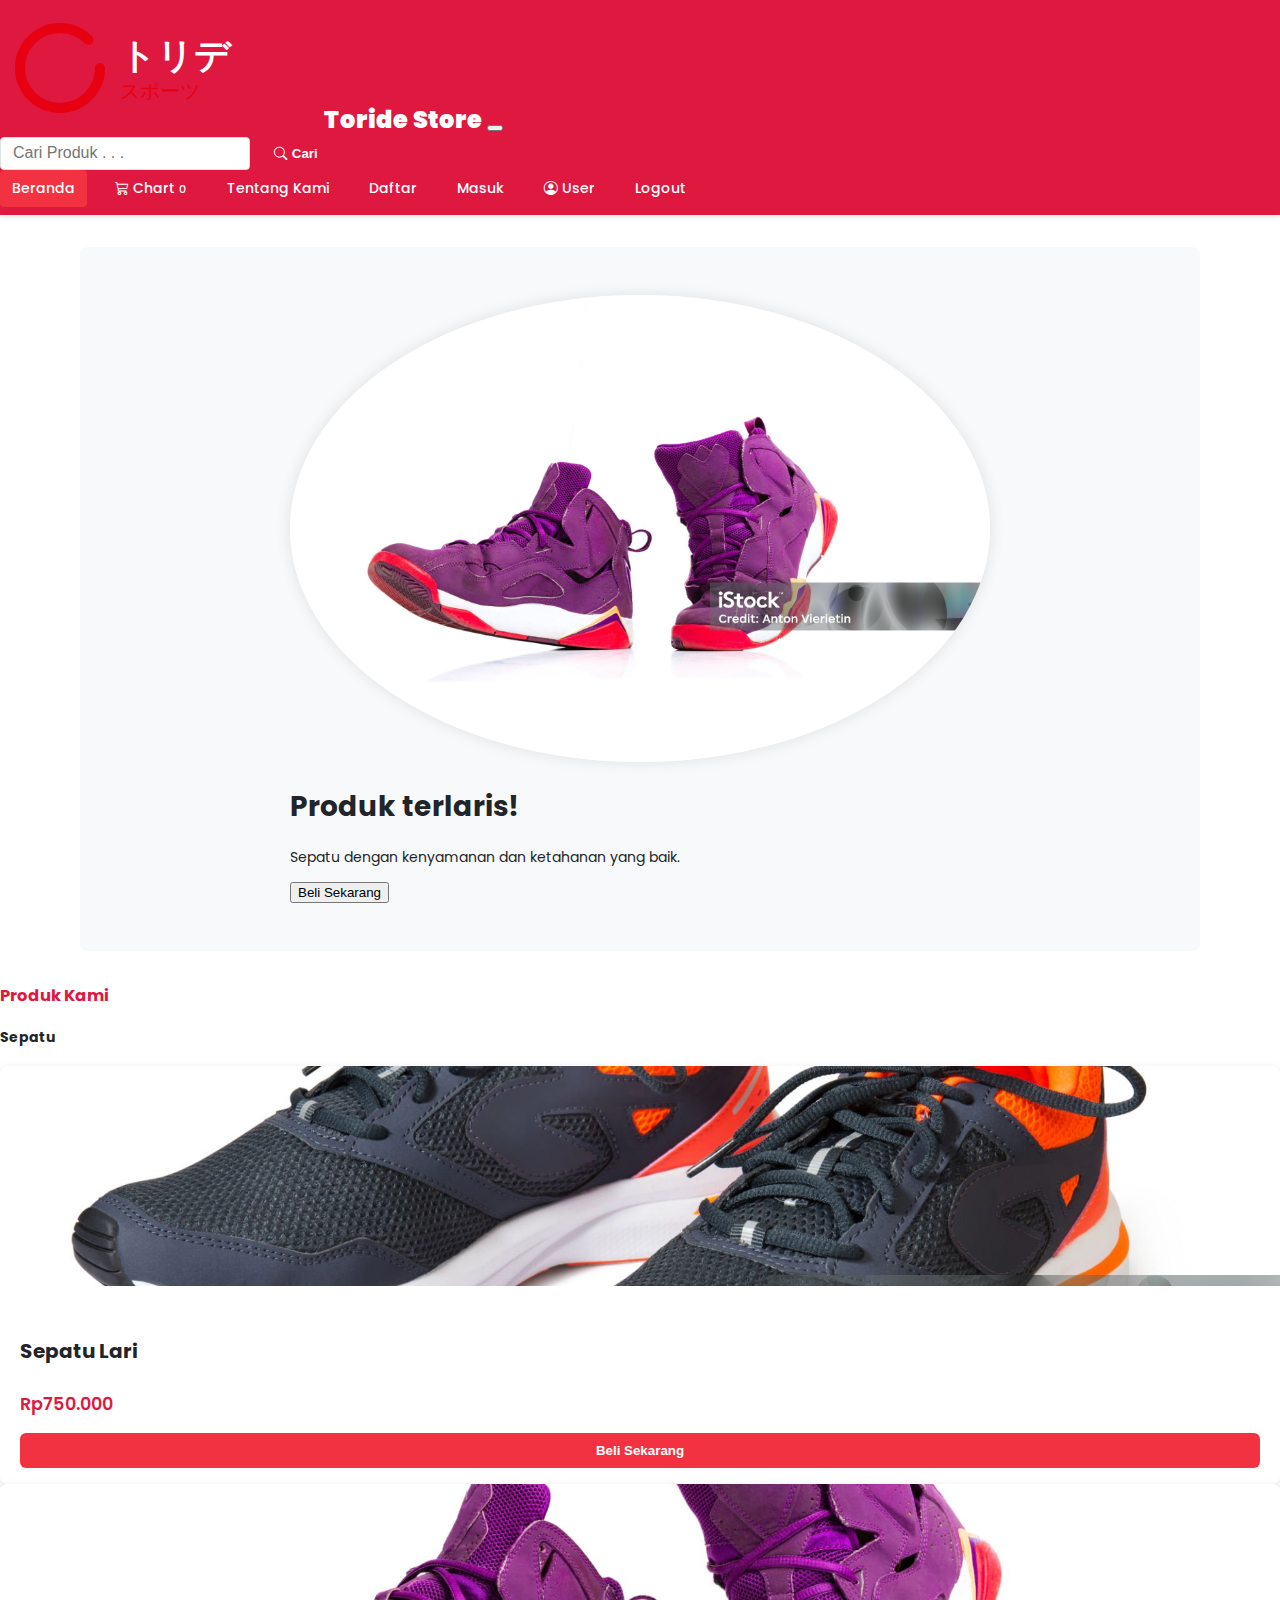
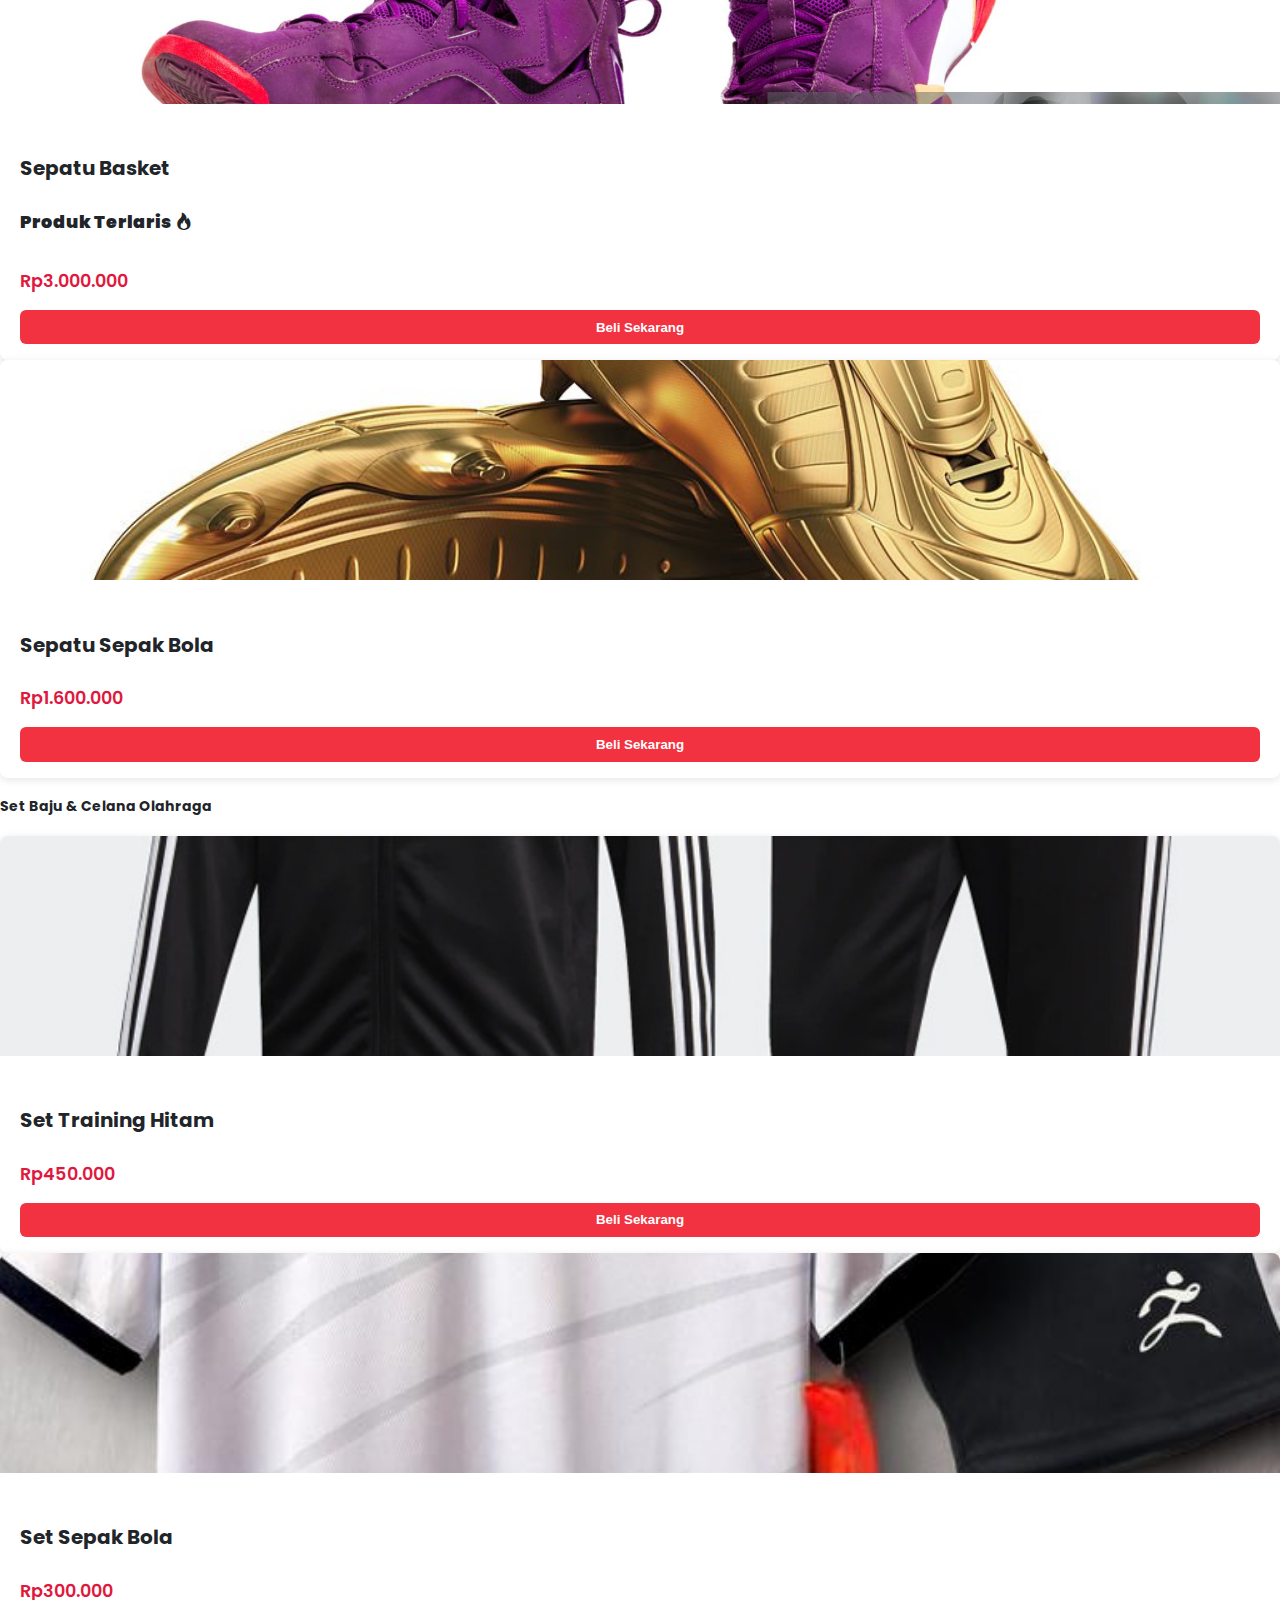
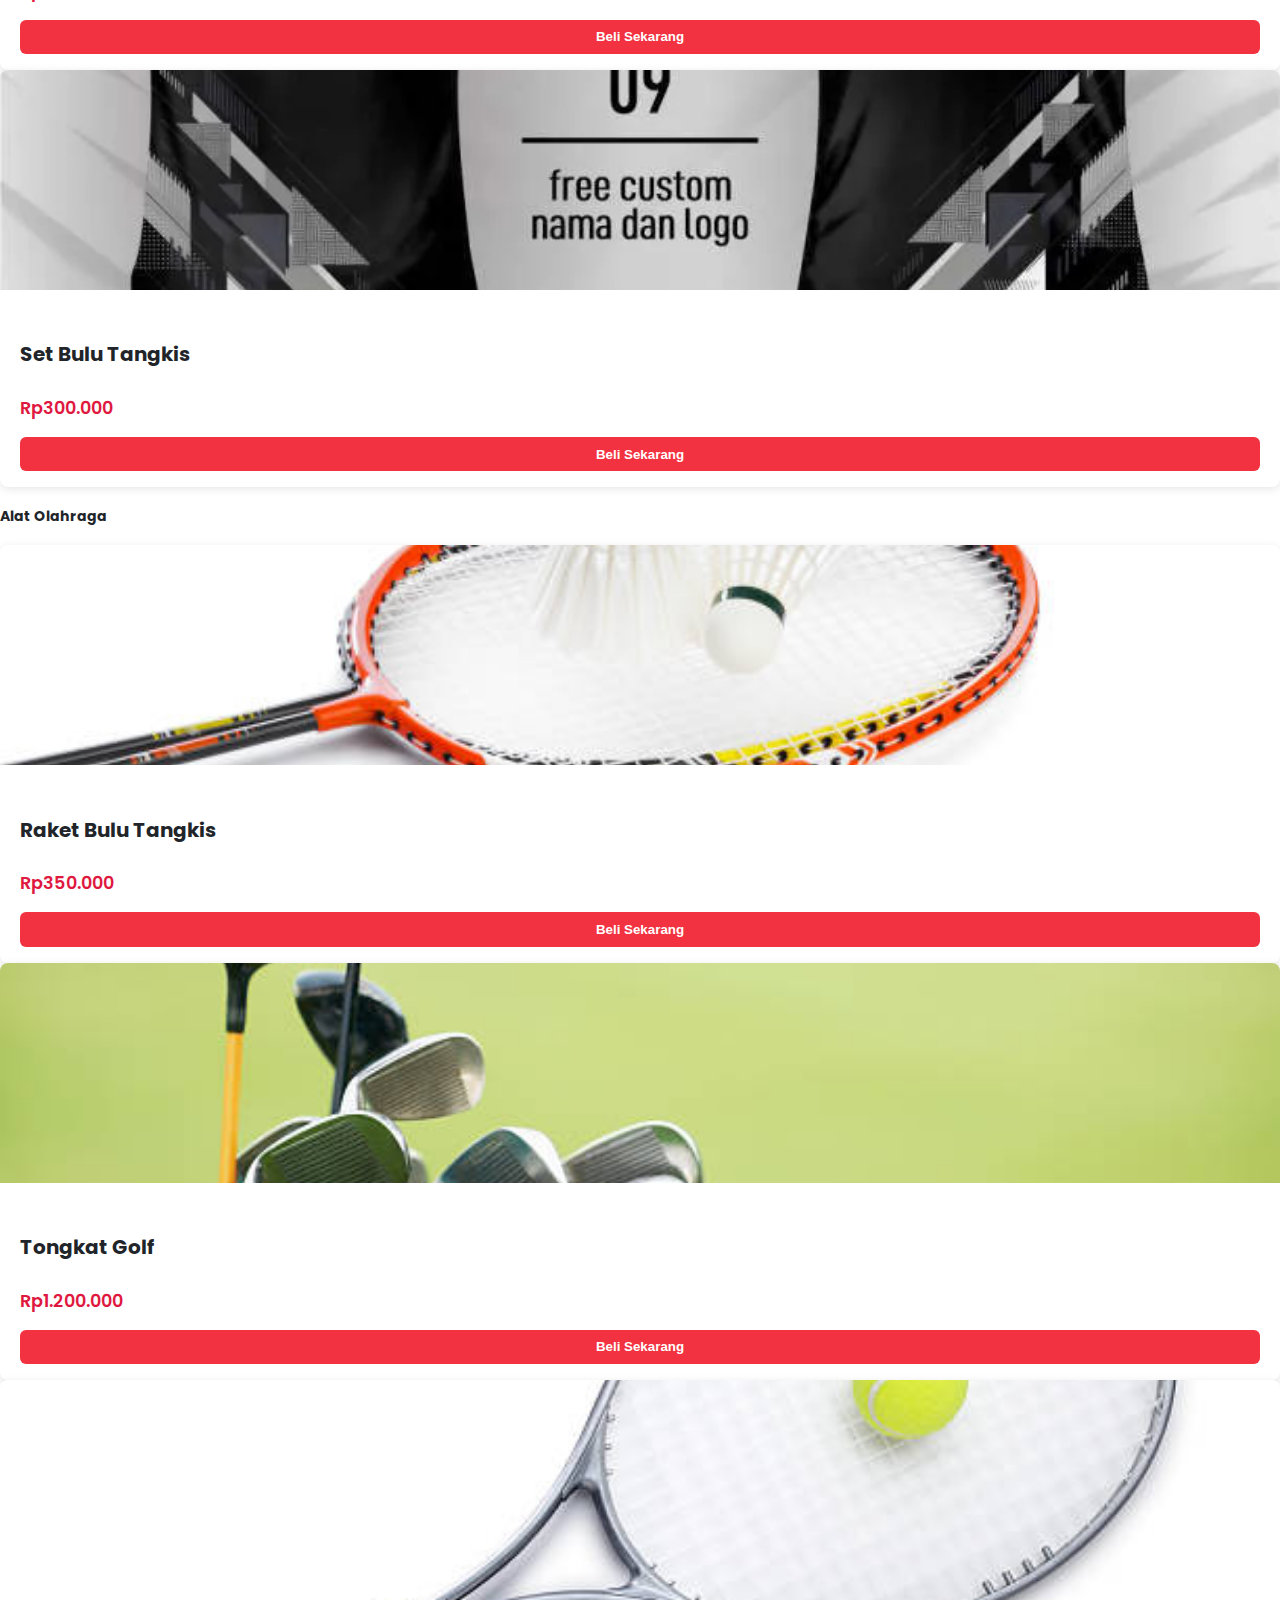
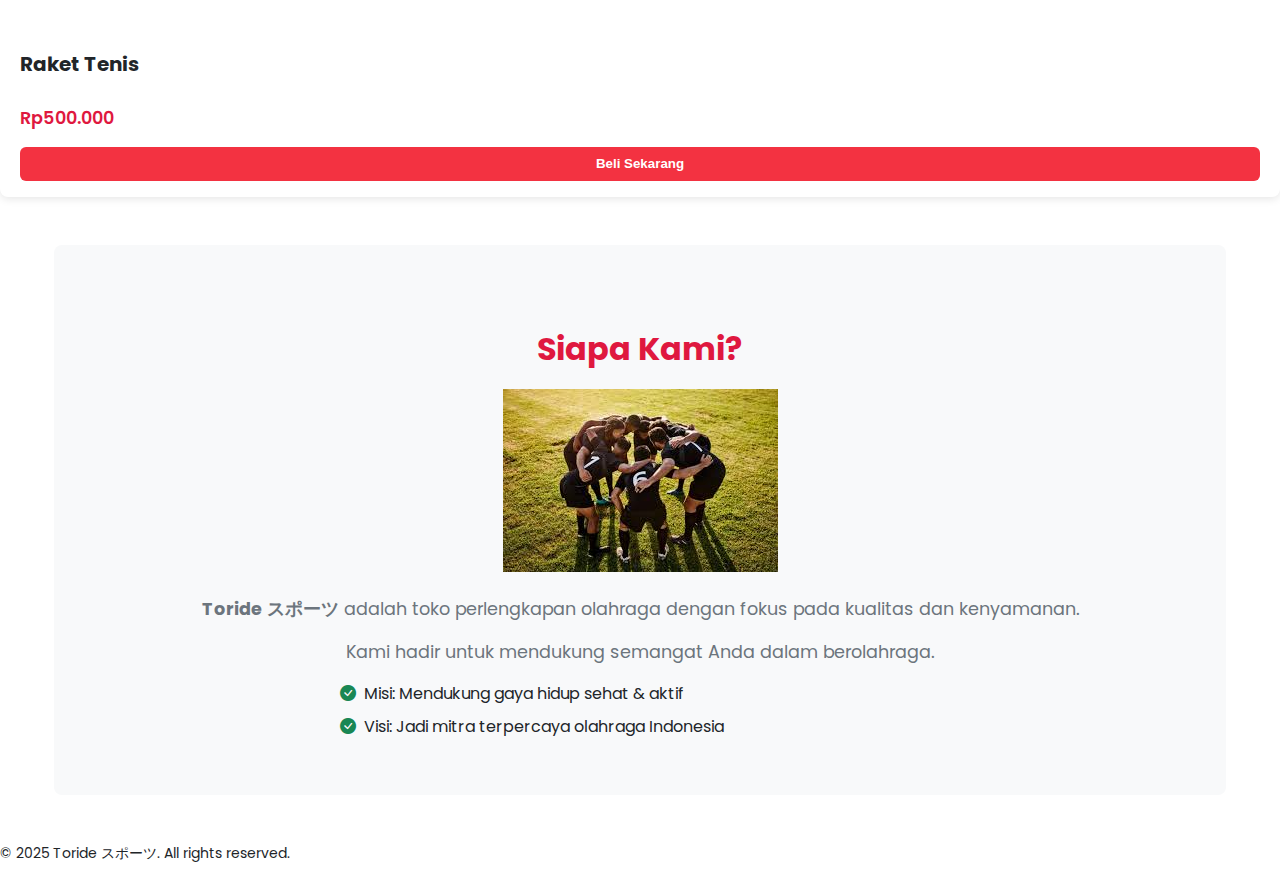
<file: index.html>
<!DOCTYPE html>
<html lang="en">
  <head>
    <meta charset="utf-8" />
    <meta name="viewport" content="width=device-width, initial-scale=1" />
    <title>Toride スポーツ</title>
    <link
      href="https://cdn.jsdelivr.net/npm/bootstrap@5.2.3/dist/css/bootstrap.min.css"
      rel="stylesheet"
      integrity="sha384-rbsA2VBKQhggwzxH7pPCaAqO46MgnOM80zW1RWuH61DGLwZJEdK2Kadq2F9CUG65"
      crossorigin="anonymous"
    />
    <link rel="stylesheet" href="./css/style.css" />
    <link
      rel="stylesheet"
      href="https://cdn.jsdelivr.net/npm/bootstrap-icons@1.10.5/font/bootstrap-icons.css"
    />
  </head>
  <body>
    <!-- Navbar -->
    <nav
      class="navbar navbar-expand-lg navbar-dark bg-dark shadow-sm text-end"
      id="bg-navbar"
    >
      <div class="container">
        <svg
          width="320"
          height="120"
          viewBox="0 0 320 120"
          xmlns="http://www.w3.org/2000/svg"
        >
          <circle cx="60" cy="60" r="40" class="circle" />
          <text x="120" y="60" class="toride">トリデ</text>
          <text x="120" y="90" class="supotsu">スポーツ</text>
        </svg>

        <a class="navbar-brand" href="#"><strong>Toride Store</strong></a>
        <button
          class="navbar-toggler"
          type="button"
          data-bs-toggle="collapse"
          data-bs-target="#navbarNav"
          aria-controls="navbarNav"
          aria-expanded="false"
          aria-label="Toggle navigation"
        >
          <span class="navbar-toggler-icon"></span>
        </button>
        <div class="collapse navbar-collapse" id="navbarNav">
          <form class="search-form" onsubmit="return false;">
            <input
              id="searchInput"
              class="form-control me-1"
              type="search"
              placeholder="Cari Produk . . ."
            />
            <button type="submit" class="btn btn-dark">
              <i class="bi bi-search"></i> Cari
            </button>
          </form>
          <ul class="navbar-nav ms-auto" id="authNav">
            <li class="nav-item">
              <a class="nav-link active" aria-current="page" href="#"
                >Beranda</a
              >
            </li>
            <li class="nav-item d-none" id="nav-chart">
              <a class="nav-link position-relative" href="cart.html">
                <i class="bi bi-cart3"></i> Chart
                <span
                  class="position-absolute top-0 start-100 translate-middle badge rounded-pill bg-danger"
                  id="cartCountBadge"
                  style="font-size: 0.7rem"
                >
                  0
                </span>
              </a>
            </li>
            <li class="nav-item">
              <a class="nav-link" href="#tentang-kami">Tentang Kami</a>
            </li>
            <li class="nav-item" id="nav-daftar">
              <a class="nav-link" href="register.html">Daftar</a>
            </li>
            <li class="nav-item" id="nav-masuk">
              <a class="nav-link" href="login.html">Masuk</a>
            </li>
            <li class="nav-item d-none" id="nav-user">
              <a class="nav-link" href="editprofile.html">
                <i class="bi bi-person-circle me-1"></i>
                <span id="userFullname">User</span>
              </a>
            </li>
            <li class="nav-item d-none" id="nav-logout">
              <a class="nav-link text-light" href="#" id="logoutBtn">Logout</a>
            </li>
          </ul>
        </div>
      </div>
    </nav>
    <!-- Akhir Navbar -->

    <!-- Hero Section -->
    <section class="jumbotron rounded-5 bg-light">
      <div
        class="container d-flex align-items-center justify-content-between flex-wrap py-5"
      >
        <img
          src="./img/Sepatu basket-1411635454-2048x2048.jpg"
          alt="Sepatu basket"
          width="700"
          class="img-fluid mb-3 mb-md-0 rounded-circle img-thumbnail"
        />
        <div class="text-md-start text-center">
          <h1 class="display-4">Produk terlaris!</h1>
          <p class="lead">Sepatu dengan kenyamanan dan ketahanan yang baik.</p>
          <button
            class="btn btn-danger btn-beli"
            data-nama="Sepatu Basket"
            data-harga="3000000"
          >
            Beli Sekarang
          </button>
        </div>
      </div>
    </section>
    <!-- Akhir Hero Section -->

    <!-- Awal Kategori & Produk -->
    <section id="kategori-produk" class="py-5">
      <div class="container">
        <h3 class="text-center fw-bold mb-5 text-sport section-heading">
          Produk Kami
        </h3>

        <!-- Kategori 1: Sepatu -->
        <div class="mb-5">
          <h4 class="fw-semibold text-uppercase text-primary mb-4">Sepatu</h4>
          <div id="section-sepatu" class="row g-4 align-items-stretch gap-4">
            <!-- Sepatu Lari -->
            <div class="col card border-0 w-30">
              <img
                src="./img/Sepatu lari-864481836-2048x2048.jpg"
                class="card-img-top"
                alt="Sepatu Lari"
              />
              <div class="card-body">
                <h5 class="card-title">Sepatu Lari</h5>
                <p class="text-sport fw-bold">Rp750.000</p>
                <button
                  class="btn btn-dark btn-beli"
                  data-nama="Sepatu Lari"
                  data-harga="750000"
                >
                  Beli Sekarang
                </button>
              </div>
            </div>

            <!-- Sepatu Basket -->
            <div class="col card border-0 w-30">
              <img
                src="./img/Sepatu basket-1411635454-2048x2048.jpg"
                class="card-img-top"
                alt="Sepatu Basket"
              />
              <div class="card-body">
                <h5 class="card-title">Sepatu Basket</h5>
                <p>
                  <strong>Produk Terlaris</strong> <i class="bi bi-fire"></i>
                </p>
                <p class="text-sport fw-bold">Rp3.000.000</p>
                <button
                  class="btn btn-danger btn-beli"
                  data-nama="Sepatu Basket"
                  data-harga="3000000"
                >
                  Beli Sekarang
                </button>
              </div>
            </div>

            <!-- Sepatu Sepak Bola -->
            <div class="col card border-0 w-30">
              <img
                src="./img/Sepatu sepak bola-182780951-1024x1024.jpg"
                class="card-img-top"
                alt="Sepatu Sepak Bola"
              />
              <div class="card-body">
                <h5 class="card-title">Sepatu Sepak Bola</h5>
                <p class="text-sport fw-bold">Rp1.600.000</p>
                <button
                  class="btn btn-dark btn-beli"
                  data-nama="Sepatu Sepak Bola"
                  data-harga="1600000"
                >
                  Beli Sekarang
                </button>
              </div>
            </div>
          </div>
        </div>

        <!-- Kategori 2: Set Baju & Celana -->
        <div class="mb-5">
          <h4 class="fw-semibold text-uppercase text-primary mb-4">
            Set Baju & Celana Olahraga
          </h4>
          <div id="section-sepatu" class="row g-4 align-items-stretch gap-4">
            <!-- Set Training Hitam -->
            <div class="col card border-0 w-30">
              <img
                src="./img/Set training hitam.jpg"
                class="card-img-top w-100 h-100"
                alt="Set Baju Training 1"
              />
              <div class="card-body">
                <h5 class="card-title">Set Training Hitam</h5>
                <p class="text-sport fw-bold">Rp450.000</p>
                <button
                  class="btn btn-dark btn-beli"
                  data-nama="Set Training Hitam"
                  data-harga="450000"
                >
                  Beli Sekarang
                </button>
              </div>
            </div>

            <!-- Set Baju Bola -->
            <div class="col card border-0 w-30">
              <img
                src="./img/Set baju bola.jpg"
                class="card-img-top w-100 h-100"
                alt="Sepatu Basket"
              />
              <div class="card-body">
                <h5 class="card-title">Set Sepak Bola</h5>
                <p class="text-sport fw-bold">Rp300.000</p>
                <button
                  class="btn btn-dark btn-beli"
                  data-nama="Set Sepak Bola"
                  data-harga="300000"
                >
                  Beli Sekarang
                </button>
              </div>
            </div>

            <!-- Set Bulu Tangkis -->
            <div class="col card border-0 w-30">
              <img
                src="./img/Set baju bulu tangkis.webp"
                class="card-img-top img-fluid h-100 w-100"
                alt="Sepatu Sepak Bola"
              />
              <div class="card-body">
                <h5 class="card-title">Set Bulu Tangkis</h5>
                <p class="text-sport fw-bold">Rp300.000</p>
                <button
                  class="btn btn-dark btn-beli"
                  data-nama="Set Bulu Tangkis"
                  data-harga="300000"
                >
                  Beli Sekarang
                </button>
              </div>
            </div>
          </div>
        </div>

        <!-- Kategori 3: Alat Olahraga -->
        <div>
          <h4 class="fw-semibold text-uppercase text-primary mb-4">
            Alat Olahraga
          </h4>
          <div class="row g-4">
            <!-- Raket Bulu Tangkis -->
            <div class="col-md-4">
              <div class="card h-100 border-0">
                <img
                  src="./img/Raket bulu tangkis.jpg"
                  class="card-img-top"
                  alt="Raket Bulu Tangkis"
                />
                <div class="card-body">
                  <h5 class="card-title">Raket Bulu Tangkis</h5>
                  <p class="text-sport fw-bold">Rp350.000</p>
                  <button
                    class="btn btn-dark btn-beli"
                    data-nama="Raket Bulu Tangkis"
                    data-harga="350000"
                  >
                    Beli Sekarang
                  </button>
                </div>
              </div>
            </div>

            <!-- Tongkat Golf -->
            <div class="col-md-4">
              <div class="card h-100 border-0">
                <img
                  src="./img/Tongkat golf.jpg"
                  class="card-img-top"
                  alt="Tongkat Golf"
                />
                <div class="card-body">
                  <h5 class="card-title">Tongkat Golf</h5>
                  <p class="text-sport fw-bold">Rp1.200.000</p>
                  <button
                    class="btn btn-dark btn-beli"
                    data-nama="Tongkat Golf"
                    data-harga="1200000"
                  >
                    Beli Sekarang
                  </button>
                </div>
              </div>
            </div>

            <!-- Raket Tenis -->
            <div class="col-md-4">
              <div class="card h-100 border-0">
                <img
                  src="./img/Raket Tenis.jpg"
                  class="card-img-top"
                  alt="Raket Tenis"
                />
                <div class="card-body">
                  <h5 class="card-title">Raket Tenis</h5>
                  <p class="text-sport fw-bold">Rp500.000</p>
                  <button
                    class="btn btn-dark btn-beli"
                    data-nama="Raket Tenis"
                    data-harga="500000"
                  >
                    Beli Sekarang
                  </button>
                </div>
              </div>
            </div>
          </div>
        </div>
      </div>
    </section>
    <!-- Akhir Kategori & Produk -->

    <!-- Awal Tentang kami -->
    <section id="tentang-kami">
      <div class="container text-center">
        <h3 class="fw-bold mb-4 section-heading">Siapa Kami?</h3>

        <div class="container text-center mb-3">
          <img
            src="./img/team.jpg"
            class="img-fluid rounded-4 shadow-sm"
            alt="Tentang Kami"
          />
        </div>
        <p class="mb-3">
          <strong>Toride スポーツ</strong> adalah toko perlengkapan olahraga
          dengan fokus pada kualitas dan kenyamanan.
        </p>
        <p class="fw-semibold">
          Kami hadir untuk mendukung semangat Anda dalam berolahraga.
        </p>
        <div class="d-flex justify-content-center">
          <ul class="list-unstyled text-start">
            <li>
              <i class="bi bi-check-circle-fill"></i> Misi: Mendukung gaya hidup
              sehat & aktif
            </li>
            <li>
              <i class="bi bi-check-circle-fill"></i> Visi: Jadi mitra
              terpercaya olahraga Indonesia
            </li>
          </ul>
        </div>
      </div>
    </section>
    <!-- Akhir Tentang kami -->

    <!-- Footer -->
    <footer class="bg-dark text-white text-center py-4 mt-5">
      <div class="container">
        <p class="mb-1">&copy; 2025 Toride スポーツ. All rights reserved.</p>
      </div>
    </footer>
    <script src="./js/produkStorageinjector.js"></script>
    <script src="./js/index.js"></script>
  </body>
</html>
<!-- Akhir footer -->
</file>
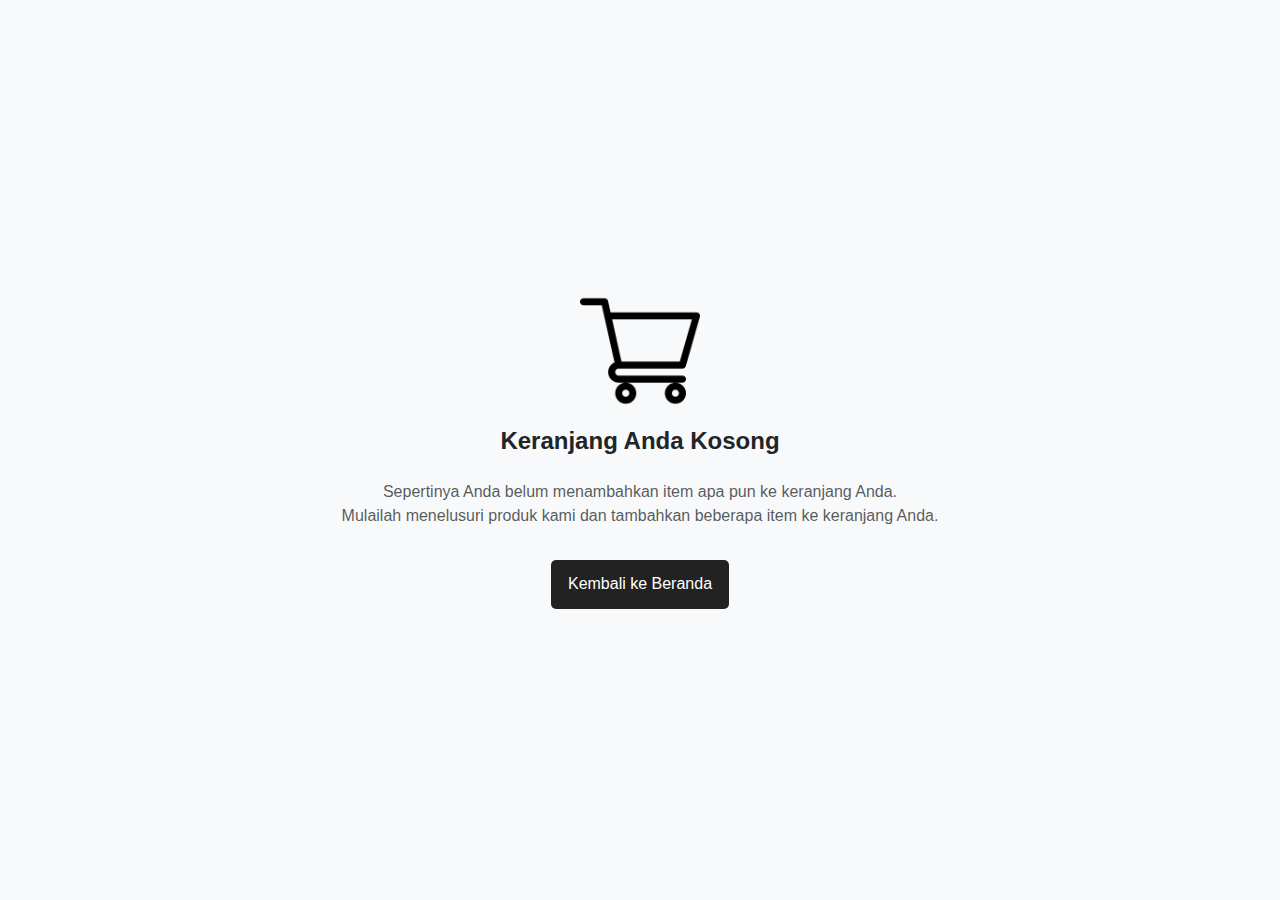
<file: cart.html>
<!DOCTYPE html>
<html lang="id">

<head>
  <meta charset="UTF-8" />
  <meta name="viewport" content="width=device-width, initial-scale=1.0" />
  <title>Keranjang Belanja</title>
  <link rel="icon" href="./img/favicon.ico">
  <link href="https://cdn.jsdelivr.net/npm/bootstrap@5.2.3/dist/css/bootstrap.min.css" rel="stylesheet" />
  <link rel="stylesheet" href="https://cdn.jsdelivr.net/npm/bootstrap-icons@1.10.5/font/bootstrap-icons.css" />
  <link rel="stylesheet" href="./css/cart.css" />
</head>

<body class="bg-light">
  <div class="container">
    <h2 class="text-center fw-bold mb-4" id="cartTitle">Keranjang Belanja Anda</h2>

    <div id="cartEmptyMessage" class="text-center d-none">
      <img src="./img/shopping-cart.png" alt="Cart Kosong" style="width: 120px;" class="mb-3">
      <h4 class="fw-bold">Keranjang Anda Kosong</h4>
      <p class="text-muted mt-4">Sepertinya Anda belum menambahkan item apa pun ke keranjang Anda.<br>Mulailah menelusuri produk kami dan tambahkan beberapa item ke keranjang Anda.</p>
      <a href="index.html" id="backButton" class="btn mt-3">Kembali ke Beranda</a>
    </div>

    <div class="table-responsive" id="cartTableSection">
      <table class="table table-bordered align-middle text-center" id="cartTable">
        <thead class="table-dark">
          <tr>
            <th>Nama Produk</th>
            <th>Jumlah</th>
            <th>Harga Satuan</th>
            <th>Subtotal</th>
            <th>Aksi</th>
          </tr>
        </thead>
        <tbody id="cartBody">
          <!-- Diisi lewat JS -->
        </tbody>
      </table>
    </div>

    <div class="d-flex justify-content-between align-items-center mt-4" id="totalSection">
      <strong>Total:</strong>
      <span id="totalHarga">Rp0</span>
    </div>

    <div class="mt-4 d-flex justify-content-center gap-3" id="actionButtons">
      <button class="btn btn-outline-danger" id="clearCart">Kosongkan Cart</button>
      <button class="btn btn-danger" id="checkoutBtn">Checkout</button>
      <a href="index.html" id="backButton">Kembali ke Beranda</a>
    </div>
  </div>

  <script src="./js/cart.js"></script>
</body>

</html>
</file>
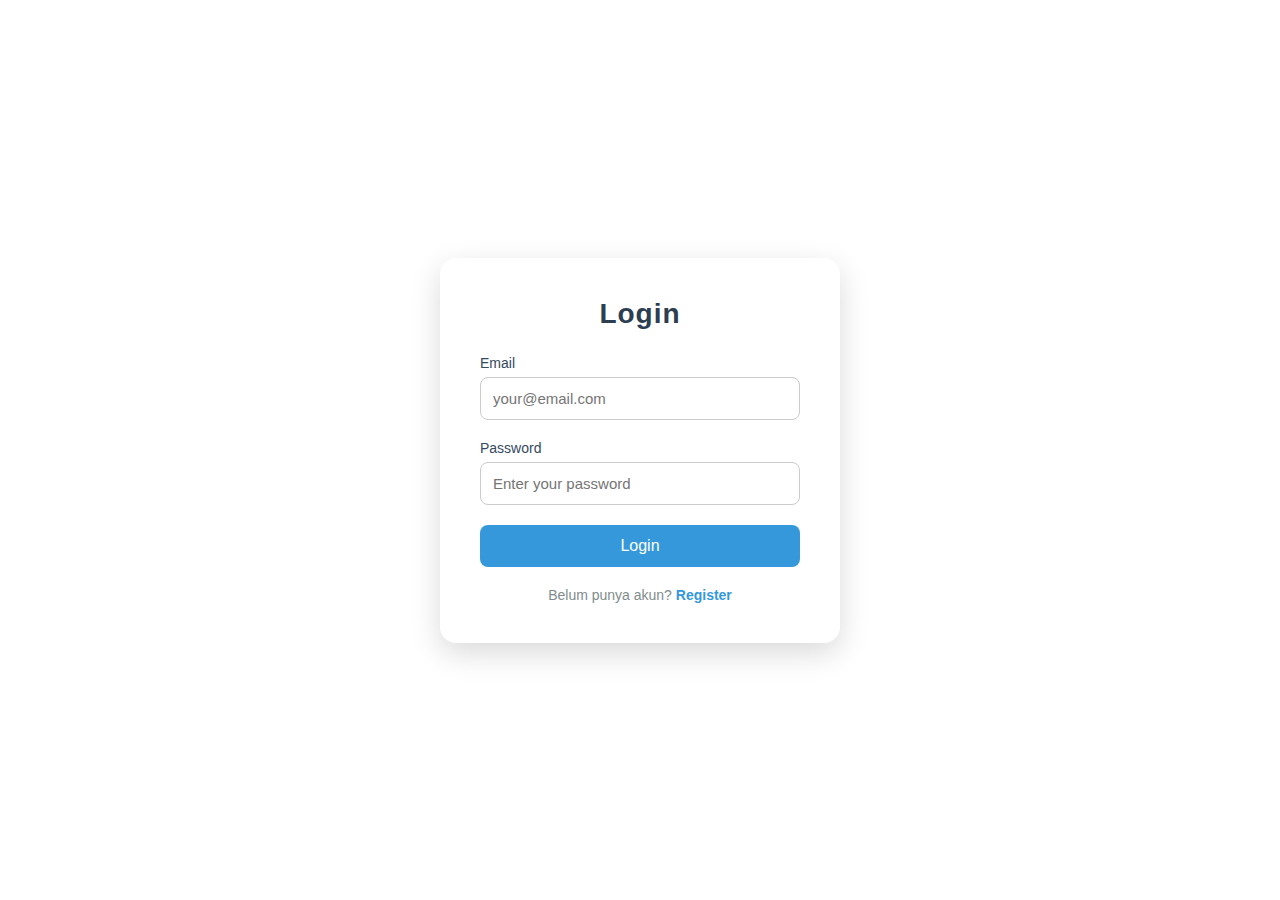
<file: editprofile.html>
<!DOCTYPE html>
<html lang="en">
  <head>
    <meta charset="UTF-8" />
    <meta name="viewport" content="width=device-width, initial-scale=1" />
    <title>Edit Profile | Toride Store</title>
    <link rel="icon" href="./img/favicon.ico">
    <!-- Bootstrap (if you still want Bootstrap resets for form styling) -->
    <link
      href="https://cdn.jsdelivr.net/npm/bootstrap@5.2.3/dist/css/bootstrap.min.css"
      rel="stylesheet"
      integrity="sha384-rbsA2VBKQhggwzxH7pPCaAqO46MgnOM80zW1RWuH61DGLwZJEdK2Kadq2F9CUG65"
      crossorigin="anonymous"
    />

    <!-- Site-wide styles (if you still need global colors/fonts) -->
    <link rel="stylesheet" href="./css/style.css" />
    <!-- Just your edit-profile CSS -->
    <link rel="stylesheet" href="./css/edit-profile.css" />
  </head>
  <body>
    <!-- ========== NO NAVBAR HERE ========== -->

    <div class="edit-container">
      <div class="form-container">
        <h2 class="form-title">Edit Profile</h2>
        <form id="editProfileForm">
          <!-- Email (prefilled) -->
          <div class="input-group">
            <label for="email">Email</label>
            <input type="email" id="email" name="email" required />
          </div>

          <!-- New password (optional) -->
          <div class="input-group">
            <label for="newPassword">New Password</label>
            <input
              type="password"
              id="newPassword"
              name="newPassword"
              placeholder="Leave blank to keep current password"
            />
          </div>

          <!-- Confirm new password -->
          <div class="input-group">
            <label for="confirmPassword">Confirm New Password</label>
            <input
              type="password"
              id="confirmPassword"
              name="confirmPassword"
              placeholder="Confirm new password"
            />
          </div>

          <button type="submit" class="btn btn-save">Save Changes</button>
          <button type="button" id="deleteAccountBtn" class="btn btn-delete">
            Delete Account
          </button>
        </form>
      </div>
    </div>

    <!-- Only the edit‐profile logic; no index.js -->
    <script type="module" src="./js/edit-profile.js"></script>
  </body>
</html>
</file>
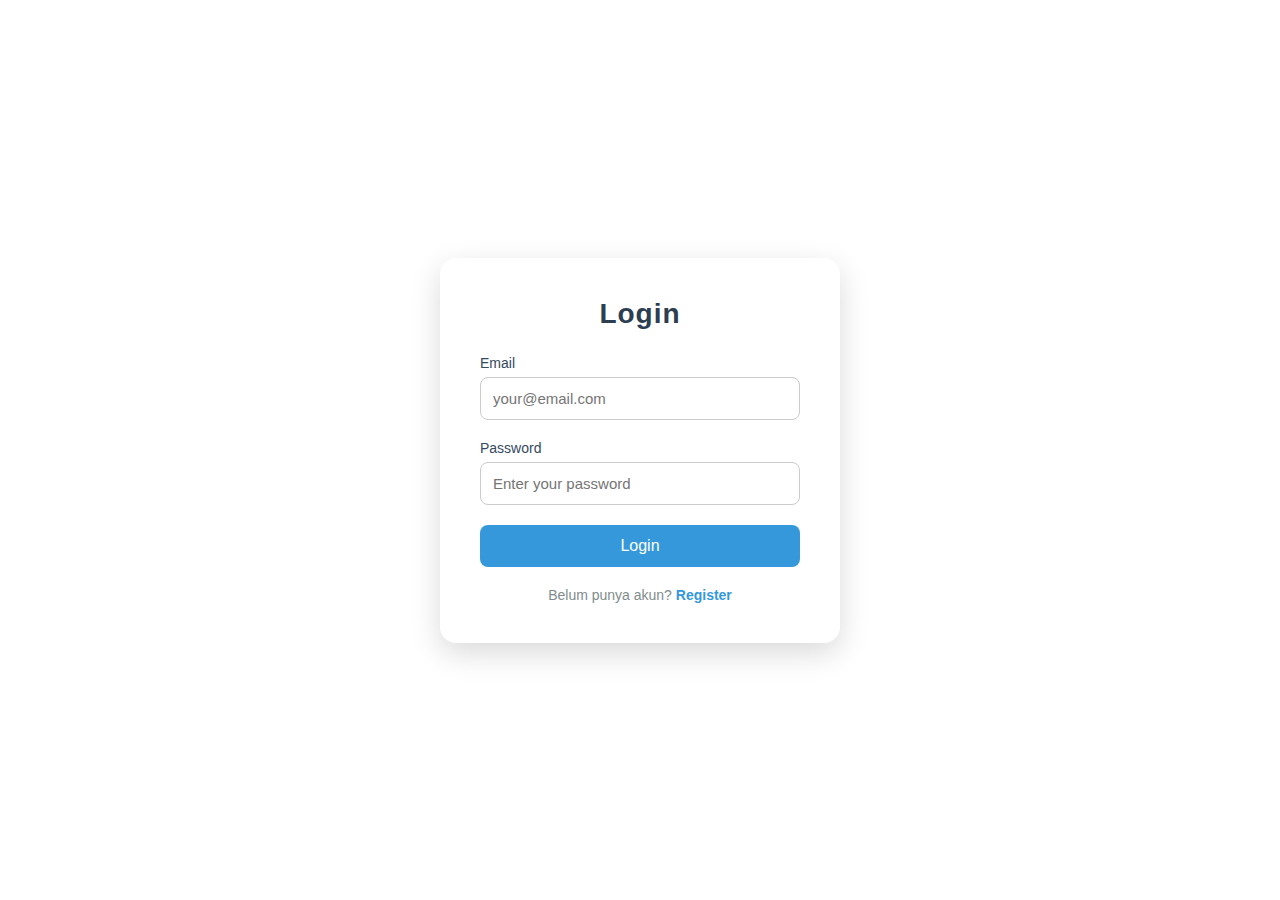
<file: login.html>
<!DOCTYPE html>
<html lang="en">
  <head>
    <meta charset="UTF-8" />
    <meta name="viewport" content="width=device-width, initial-scale=1.0" />
    <title>Login | Toride Store</title>
    <link rel="stylesheet" href="./css/login.css" />
  </head>
  <body>
    <div class="login-container">
      <div class="login-card">
        <h2 class="login-title">Login</h2>
        
        <!-- <form action="../index.html" class="login-form"> -->
        <form id="loginForm" action="#" class="login-form">
          <div class="input-group">
            <label for="email">Email</label>
            <input
              type="email"
              id="email"
              placeholder="your@email.com"
              required
            />
          </div>
          <div class="input-group">
            <label for="password">Password</label>
            <input
              type="password"
              id="password"
              placeholder="Enter your password"
              required
            />
          </div>
          <button type="submit" class="btn-login">Login</button>
          <div id="message-box"></div>
        </form>
        <p class="register-link">
          Belum punya akun?
          <a href="register.html">Register</a>
        </p>
      </div>
    </div>
    <script type="module" src="./js/login.js"></script>
  </body>
</html>
</file>
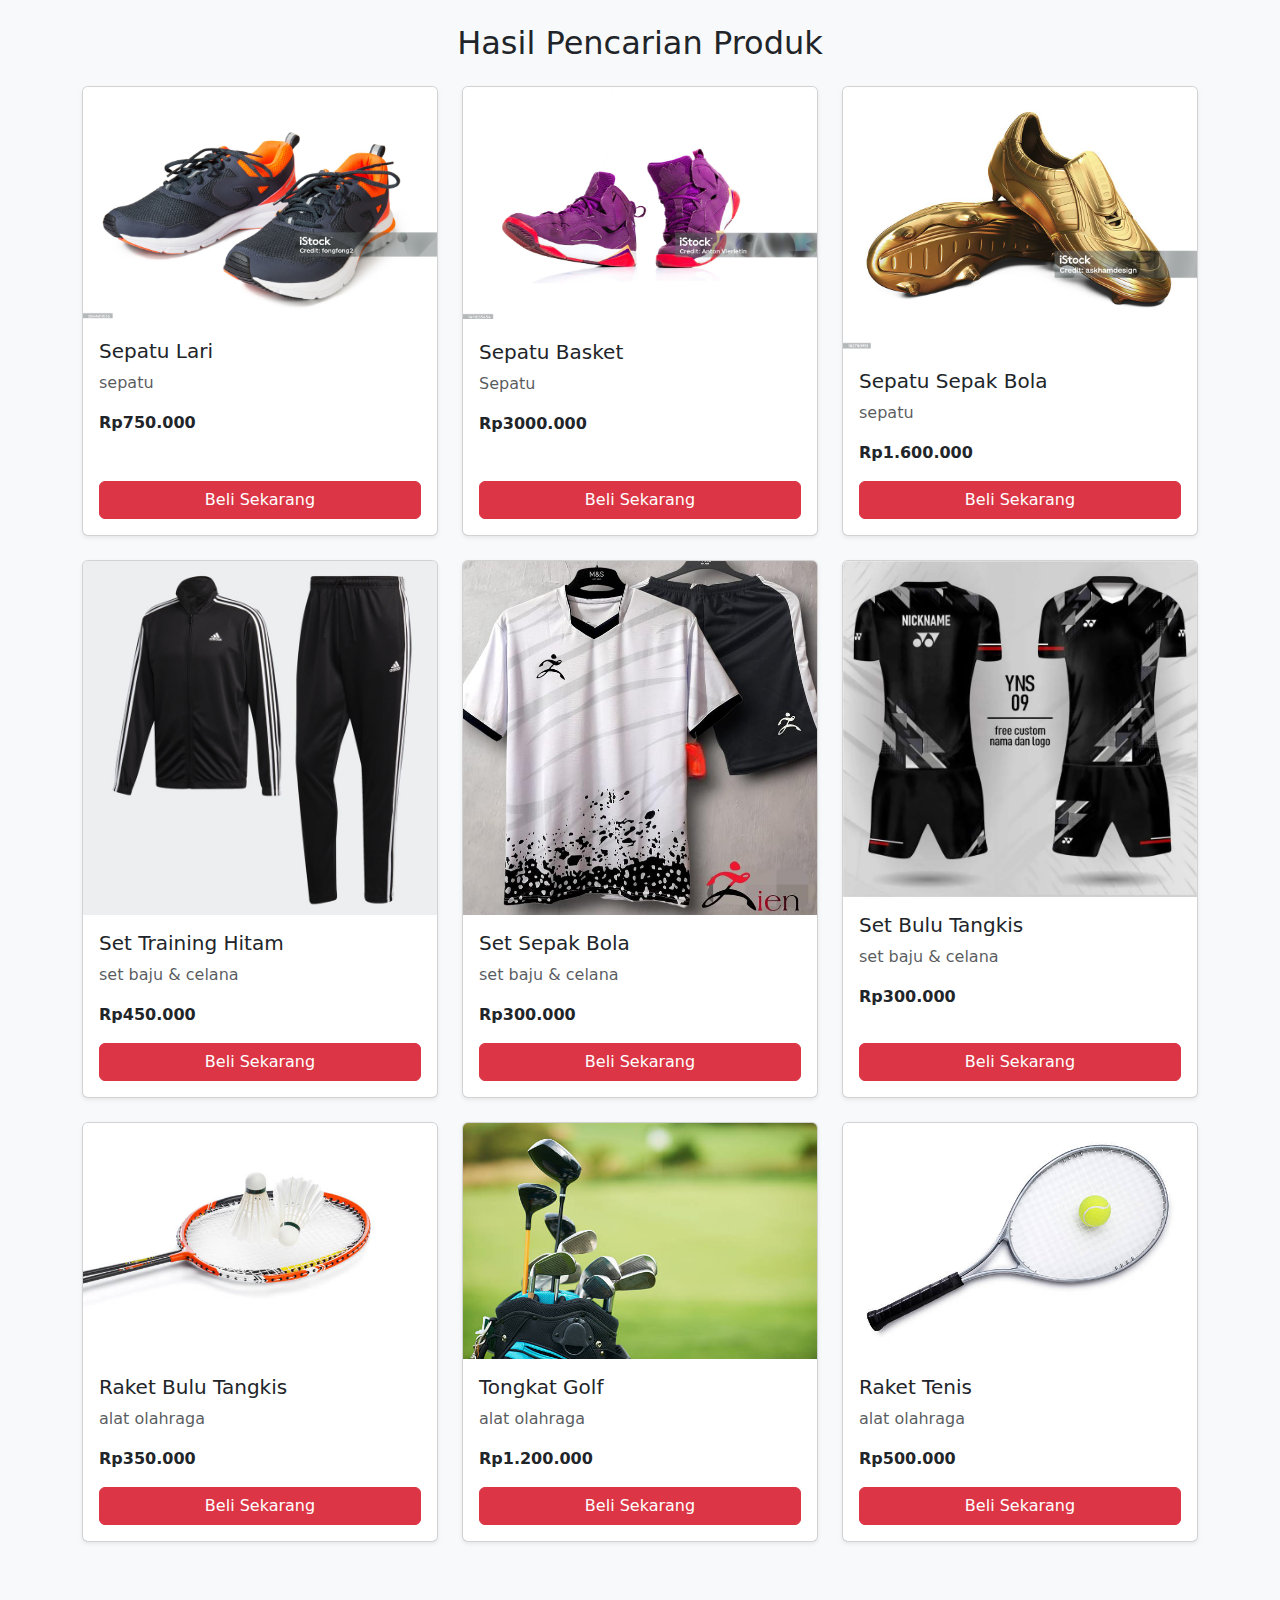
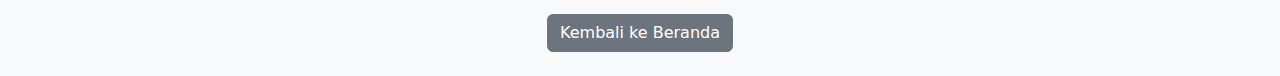
<file: produk.html>
<!DOCTYPE html>
<html lang="id">
  <head>
    <meta charset="UTF-8" />
    <meta name="viewport" content="width=device-width, initial-scale=1.0" />
    <title>Produk - Toride スポーツ</title>
    <link rel="icon" href="./img/favicon.ico">
    <link
      href="https://cdn.jsdelivr.net/npm/bootstrap@5.3.0/dist/css/bootstrap.min.css"
      rel="stylesheet"
    />
    <link rel="stylesheet" href="./css/produkPage.css" />
  </head>
  <body>
    <div class="container py-4">
      <h2 class="mb-4 text-center">Hasil Pencarian Produk</h2>
      <div class="row" id="produkContainer">
        <!-- Produk akan ditampilkan di sini -->
      </div>
      <div class="text-center mt-5">
        <a href="index.html" class="btn btn-secondary">Kembali ke Beranda</a>
      </div>
    </div>

    <script src="./js/produk.js"></script>
  </body>
</html>
</file>
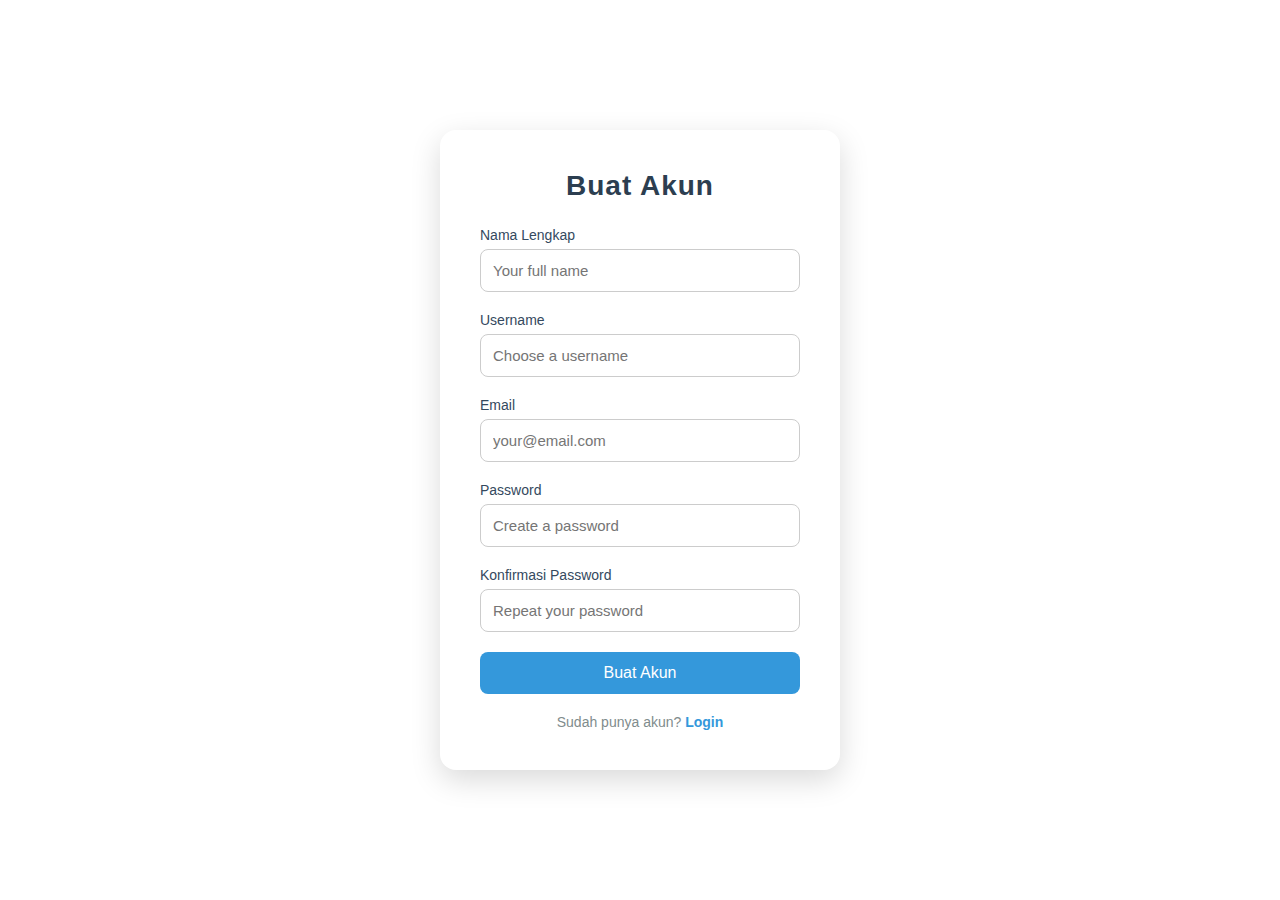
<file: register.html>
<!DOCTYPE html>
<html lang="en">
<head>
  <meta charset="UTF-8" />
  <meta name="viewport" content="width=device-width, initial-scale=1" />
  <title>Register | Toride Store</title>
  <link rel="icon" href="./img/favicon.ico">
  <link rel="stylesheet" href="./css/register.css" />
</head>
<body>
  <div class="register-container">
    <div class="register-card">
      <h2 class="register-title">Buat Akun</h2>

      <form id="registerForm" class="register-form" action="#">
        <div class="input-group">
          <label for="fullname">Nama Lengkap</label>
          <input type="text" id="namaLengkap" name="namaLengkap" placeholder="Your full name" required />
        </div>
        
        <div class="input-group">
          <label for="username">Username</label>
          <input type="text" id="username" name="username" placeholder="Choose a username" required />
        </div>

        <div class="input-group">
          <label for="email">Email</label>
          <input type="email" id="email" name="email" placeholder="your@email.com" required />
        </div>

        <div class="input-group">
          <label for="password">Password</label>
          <input type="password" id="password" name="password" placeholder="Create a password" required />
        </div>

        <div class="input-group">
          <label for="confirm">Konfirmasi Password</label>
          <input type="password" id="confirm" name="confirm" placeholder="Repeat your password" required />
        </div>

        <button type="submit" class="btn-register">Buat Akun</button>
      </form>

      <p class="login-link">
        Sudah punya akun?
        <a href="login.html">Login</a>
      </p>
    </div>
  </div>
  <script type="module" src="./js/register.js" defer></script>
</body>
</html>
</file>
<file: css/style.css>
@import url("https://fonts.googleapis.com/css2?family=Poppins&display=swap");

:root {
  --primary: #df183f;
  --secondary: #f33241;
  --accent: #ffc107;
  --bg-light: #f8f9fa;
  --bg-neutral: #ffffff;
  --text-dark: #212529;
  --text-subtle: #6c757d;
  --success: #198754;
  --border-color: #dee2e6;
}

body {
  background-color: var(--bg-neutral);
  color: var(--text-dark);
  font-family: "Poppins", sans-serif;
  font-size: 14px;
  margin: 0;
  padding: 0;
}

#bg-navbar {
  background-color: var(--primary);
  padding: 0.5rem 0;
  box-shadow: 0 2px 5px rgba(0, 0, 0, 0.1);
}

.circle {
  fill: none;
  stroke: #e60012;
  stroke-width: 10;
  stroke-linecap: round;
  stroke-dasharray: 240;
  stroke-dashoffset: 20;
}
.toride {
  font-family: "Noto Sans JP", sans-serif;
  font-size: 36px;
  font-weight: bold;
  fill: #fefefe;
}
.supotsu {
  font-family: "Noto Sans JP", sans-serif;
  font-size: 20px;
  fill: #e60012;
}

.navbar-container {
  max-width: 1140px;
  margin: 0 auto;
  display: flex;
  align-items: center;
  justify-content: space-between;
  flex-wrap: wrap;
  padding: 0 1rem;
}

.navbar-brand {
  color: #fff;
  font-weight: 700;
  font-size: 1.5rem;
  text-decoration: none;
}

.navbar-nav {
  list-style: none;
  padding-left: 0;
  display: flex;
  gap: 1rem;
  margin: 0;
}

.navbar-nav li a {
  color: #fff;
  text-decoration: none;
  padding: 0.5rem 0.75rem;
  display: block;
  font-weight: 500;
}

.navbar-nav li a:hover,
.navbar-nav li a.active {
  background-color: var(--secondary);
  border-radius: 4px;
  color: #fff;
}

.search-form {
  display: flex;
  align-items: center;
  gap: 0.5rem;
}

.search-form input[type="search"] {
  padding: 0.4rem 0.75rem;
  font-size: 1rem;
  border-radius: 4px;
  border: 1px solid var(--border-color);
  width: 250px;
  transition: border-color 0.3s ease;
}

.search-form input[type="search"]:focus {
  outline: none;
  border-color: var(--primary);
}

.search-form button {
  background-color: var(--primary);
  color: #fff;
  border: none;
  padding: 0.45rem 1rem;
  border-radius: 4px;
  cursor: pointer;
  font-weight: 600;
  display: flex;
  align-items: center;
  gap: 0.3rem;
  transition: background-color 0.3s ease;
}

.search-form button:hover {
  background-color: var(--secondary);
}

.jumbotron {
  background-color: var(--bg-light);
  padding: 3rem 1rem;
  display: flex;
  flex-wrap: wrap;
  align-items: center;
  justify-content: center;
  gap: 2rem;
  width: 85%;
  /* max-width: 1280px; */
  margin: 2rem auto;
  border-radius: 8px;
}

.jumbotron img {
  max-width: 700px;
  width: 100%;
  border-radius: 50%;
  box-shadow: 0 0 15px rgba(0, 0, 0, 0.1);
}

.jumbotron-text {
  max-width: 450px;
  text-align: center;
}

.jumbotron-text h1 {
  font-size: 2.5rem;
  margin-bottom: 1rem;
  color: var(--primary);
}

.jumbotron-text p {
  font-size: 1.2rem;
  margin-bottom: 1.5rem;
  color: var(--text-subtle);
}

.jumbotron-text a.btn {
  background-color: var(--secondary);
  color: #fff;
  padding: 0.75rem 1.5rem;
  text-decoration: none;
  border-radius: 6px;
  font-weight: 600;
  transition: background-color 0.3s ease;
}

.jumbotron-text a.btn:hover {
  background-color: var(--primary);
}

#produk {
  max-width: 1140px;
  margin: 3rem auto;
  padding: 0 1rem;
}

#produk h3.section-heading {
  text-align: center;
  font-weight: 700;
  font-size: 2rem;
  margin-bottom: 2rem;
  color: var(--primary);
}

.products-row {
  display: flex;
  gap: 2rem;
  flex-wrap: wrap;
  justify-content: center;
}

.card {
  background-color: var(--bg-neutral);
  border-radius: 8px;
  box-shadow: 0 2px 8px rgb(0 0 0 / 0.1);
  overflow: hidden;
  display: flex;
  flex-direction: column;
  transition: transform 0.2s ease;
}

.card:hover {
  transform: translateY(-5px);
}

.card img {
  width: 100%;
  height: 220px;
  object-fit: cover;
}

.card-body {
  padding: 1rem 1.25rem;
  flex-grow: 1;
  display: flex;
  flex-direction: column;
  justify-content: space-between;
}

.card-title {
  font-weight: 700;
  font-size: 1.25rem;
  margin-bottom: 0.5rem;
  color: var(--text-dark);
}

.text-sport {
  color: var(--primary);
}

.card p {
  font-weight: 600;
  font-size: 1.1rem;
  margin-bottom: 1rem;
}

.card button {
  background-color: var(--secondary);
  border: none;
  color: white;
  padding: 0.6rem;
  border-radius: 6px;
  font-weight: 600;
  cursor: pointer;
  transition: background-color 0.3s ease;
}

.card button:hover {
  background-color: var(--primary);
}

#tentang-kami {
  background-color: var(--bg-light);
  padding: 3rem 1rem;
  max-width: 1140px;
  margin: 3rem auto;
  border-radius: 8px;
  text-align: center;
}

#tentang-kami h3.section-heading {
  font-weight: 700;
  font-size: 2rem;
  margin-bottom: 1rem;
  color: var(--primary);
}

#tentang-kami p {
  font-size: 1.1rem;
  color: var(--text-subtle);
  margin-bottom: 1rem;
}

#tentang-kami ul {
  list-style: none;
  padding-left: 0;
  max-width: 600px;
  margin: 1rem auto 0;
  text-align: left;
}

#tentang-kami ul li {
  font-size: 1rem;
  margin-bottom: 0.5rem;
  color: var(--text-dark);
  display: flex;
  align-items: center;
  gap: 0.5rem;
}

#tentang-kami ul li i {
  color: var(--success);
}

/* Responsive */
@media (max-width: 768px) {
  .jumbotron {
    flex-direction: column;
  }
  .jumbotron-text {
    max-width: 100%;
  }
  .products-row {
    flex-direction: column;
    align-items: center;
  }
  .card {
    width: 100%;
    max-width: 320px;
  }
  .search-form input[type="search"] {
    width: 150px;
  }
}

@media (max-width: 480px) {
  .search-form {
    flex-direction: column;
    gap: 0.5rem;
  }
  .search-form input[type="search"] {
    width: 100%;
  }
  .search-form button {
    width: 100%;
    justify-content: center;
  }
}
</file>
<file: css/cart.css>
:root {
  --primary: #df183f;
  --secondary: #f33241;
  --text-dark: #212529;
  --bg-neutral: #ffffff;
}

body {
  font-family: "Poppins", sans-serif;
  background-color: #F5F5F5;
}

/* Keranjang */
#cartImage {
  width: 7rem;
  height: 7rem;
  margin-bottom: 1rem;
}

/* Total & Checkout */
#totalHarga {
  color: var(--primary);
  font-weight: bold;
}

#checkoutBtn {
  background-color: var(--primary);
  color: white;
  border: none;
  padding: 0.6rem 1.2rem;
  border-radius: 5px;
  font-weight: bold;
  transition: background-color 0.3s ease;
}

#checkoutBtn:hover {
  background-color: var(--secondary);
}

/* Kembali Berbelanja */
#backButton {
  padding: 0.7rem 1rem;
  background-color: #222222;
  color: white;
  text-decoration: none;
  border-radius: 5px;
  transition: background-color 0.1s ease;
}

#backButton:hover {
  background-color: var(--secondary);
}
</file>
<file: css/edit-profile.css>
* {
 margin: 0;
 padding: 0;
 box-sizing: border-box;
}


body {
 /* Center the form vertically/horizontally */
 font-family: 'Segoe UI', sans-serif;
 background-color: #f8f9fa;
 height: 100vh;
 display: flex;
 align-items: center;
 justify-content: center;
}



.edit-container {
 width: 100%;
 max-width: 400px;
 padding: 1rem;
}


.form-container {
 background-color: #ffffff;
 padding: 2rem;
 border-radius: 8px;
 box-shadow: 0 2px 8px rgba(0, 0, 0, 0.1);
}


.form-title {
 text-align: center;
 margin-bottom: 1.5rem;
 font-size: 1.5rem;
 color: #333333;
}


/* Each input group: label + input */
.input-group {
 margin-bottom: 1rem;
 display: flex;
 flex-direction: column;
}


.input-group label {
 margin-bottom: 0.5rem;
 color: #555555;
 font-size: 0.9rem;
}


.input-group input {
 padding: 0.5rem;
 border: 1px solid #cccccc;
 border-radius: 4px;
 font-size: 1rem;
 transition: border-color 0.2s;
}

.input-group input:focus {
 border-color: #198754;
 outline: none;
}


/* Buttons */
.btn {
 width: 100%;
 padding: 0.75rem;
 border: none;
 border-radius: 4px;
 font-size: 1rem;
 cursor: pointer;
 margin-top: 0.5rem;
}


.btn-save {
 background-color: var(--success);
 color: #ffffff;
}


.btn-delete {
 background-color: #dc3545;
 color: #ffffff;
}


/* Hover effect */
.btn:hover {
 opacity: 0.9;
}
</file>
<file: css/login.css>
* {
  margin: 0;
  padding: 0;
  box-sizing: border-box;
}

body {
  font-family: 'Segoe UI', sans-serif;
  background-color: #ffffff;  /* Ganti jadi putih */
  height: 100vh;
  display: flex;
  align-items: center;
  justify-content: center;
}

.login-container {
  display: flex;
  align-items: center;
  justify-content: center;
  width: 100%;
}

.login-card {
  background-color: #ffffff;
  padding: 40px;
  border-radius: 16px;
  box-shadow: 0 10px 30px rgba(0, 0, 0, 0.15);
  width: 100%;
  max-width: 400px;
  transition: all 0.3s ease;
}

.login-card:hover {
  transform: scale(1.02);
}

.login-title {
  font-size: 28px;
  color: #2c3e50;
  margin-bottom: 25px;
  text-align: center;
  letter-spacing: 1px;
}

.input-group {
  margin-bottom: 20px;
  display: flex;
  flex-direction: column;
}

.input-group label {
  margin-bottom: 6px;
  font-size: 14px;
  color: #34495e;
}

.input-group input {
  padding: 12px;
  border: 1px solid #ccc;
  border-radius: 8px;
  font-size: 15px;
  transition: border 0.3s ease;
}

.input-group input:focus {
  border-color: #3498db;
  outline: none;
}

/* Button */
.btn-login {
  width: 100%;
  padding: 12px;
  background-color: #3498db;
  color: white;
  font-size: 16px;
  font-weight: 500;
  border: none;
  border-radius: 8px;
  cursor: pointer;
  transition: background 0.3s ease;
}

.btn-login:hover {
  background-color: #2980b9;
}

/* Register Link */
.register-link {
  margin-top: 20px;
  font-size: 14px;
  text-align: center;
  color: #7f8c8d;
}

.register-link a {
  color: #3498db;
  text-decoration: none;
  font-weight: bold;
}

.register-link a:hover {
  text-decoration: underline;
}
</file>
<file: css/produkPage.css>
body {
  background-color: #f8f9fa;
}
.produk-card {
  transition: transform 0.3s;
  height: 100%;
}
.produk-card:hover {
  transform: scale(1.02);
}
.produk-img {
  height: 200px;
  object-fit: cover;
}
.btn-beli {
  width: 100%;
}
</file>
<file: css/register.css>
* {
  margin: 0;
  padding: 0;
  box-sizing: border-box;
}

body {
  font-family: 'Segoe UI', sans-serif;
  background-color: #ffffff; /* putih bersih */
  height: 100vh;
  display: flex;
  align-items: center;
  justify-content: center;
}

/* Register Container */
.register-container {
  display: flex;
  align-items: center;
  justify-content: center;
  width: 100%;
}

/* Register Card */
.register-card {
  background-color: #ffffff;
  padding: 40px;
  border-radius: 16px;
  box-shadow: 0 10px 30px rgba(0, 0, 0, 0.15);
  width: 100%;
  max-width: 400px;
  transition: all 0.3s ease;
}

.register-card:hover {
  transform: scale(1.02);
  -webkit-transform: scale(1.02);
  -moz-transform: scale(1.02);
  -ms-transform: scale(1.02);
  -o-transform: scale(1.02);
}

/* Title */
.register-title {
  font-size: 28px;
  color: #2c3e50;
  margin-bottom: 25px;
  text-align: center;
  letter-spacing: 1px;
}

/* Input */
.input-group {
  margin-bottom: 20px;
  display: flex;
  flex-direction: column;
}

.input-group label {
  margin-bottom: 6px;
  font-size: 14px;
  color: #34495e;
}

.input-group input {
  padding: 12px;
  border: 1px solid #ccc;
  border-radius: 8px;
  font-size: 15px;
  transition: border 0.3s ease;
}

.input-group input:focus {
  border-color: #3498db;
  outline: none;
}

/* Button */
.btn-register {
  width: 100%;
  padding: 12px;
  background-color: #3498db;
  color: white;
  font-size: 16px;
  font-weight: 500;
  border: none;
  border-radius: 8px;
  cursor: pointer;
  transition: background 0.3s ease;
}

.btn-register:hover {
  background-color: #2980b9;
}

/* Login Link */
.login-link {
  margin-top: 20px;
  font-size: 14px;
  text-align: center;
  color: #7f8c8d;
}

.login-link a {
  color: #3498db;
  text-decoration: none;
  font-weight: bold;
}

.login-link a:hover {
  text-decoration: underline;
}
</file>
